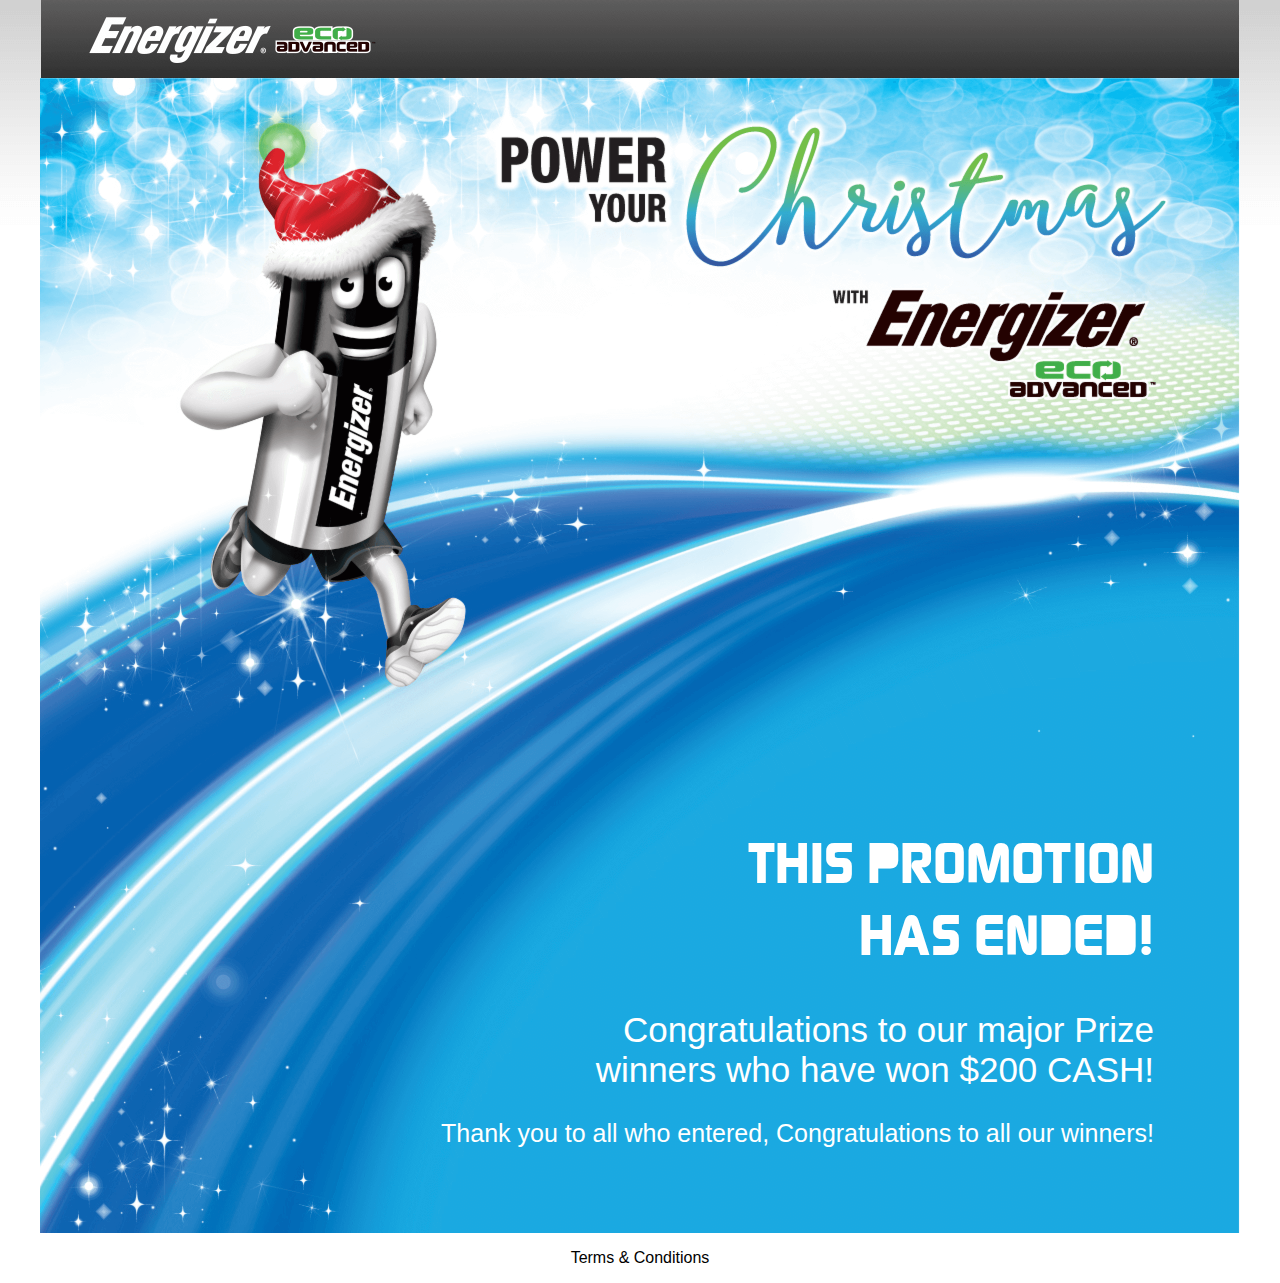
<file: index.html>
<!DOCTYPE HTML>
<html>
<head>
  <title>Energizer</title>
  <link rel="stylesheet" type="text/css" href="style.css">
</head>

<body>
  <div class="container">
    <div class="content">
      <h1>THIS PROMOTION<br>HAS ENDED!</h1>  
      <h2>Congratulations to our major Prize<br>winners who have won $200 CASH!</h2>
      <!-- <div class="three-columns"> -->
      <!--   <div class="item"> -->
      <!--     <h2 class="title">NSW</h2> --> 
      <!--     <h2>K.Colins</h2> --> 
      <!--     <h2>N.Bayley</h2> --> 
      <!--   </div>  -->
      <!--   <div class="item middle"> -->
      <!--     <h2 class="title">QLD</h2> --> 
      <!--     <h2>G.Hansen</h2> --> 
      <!--     <h2>K.Vicks</h2> --> 
      <!--   </div>  -->
      <!--   <div class="item"> -->
      <!--     <h2 class="title">VIC</h2> --> 
      <!--     <h2>S.Hamilton</h2> --> 
      <!--     <h2>C.Finlay</h2> --> 
      <!--   </div>  -->
      <!-- </div> -->
      <h3>Thank you to all who entered, Congratulations to all our winners!</h3> 
    </div> <!--content-->
    
  </div>
  <div class="footer">
    <p><a href="/terms.html">Terms & Conditions</a></p> 
  </div><!--footer-->
</body>

</html>
</file>
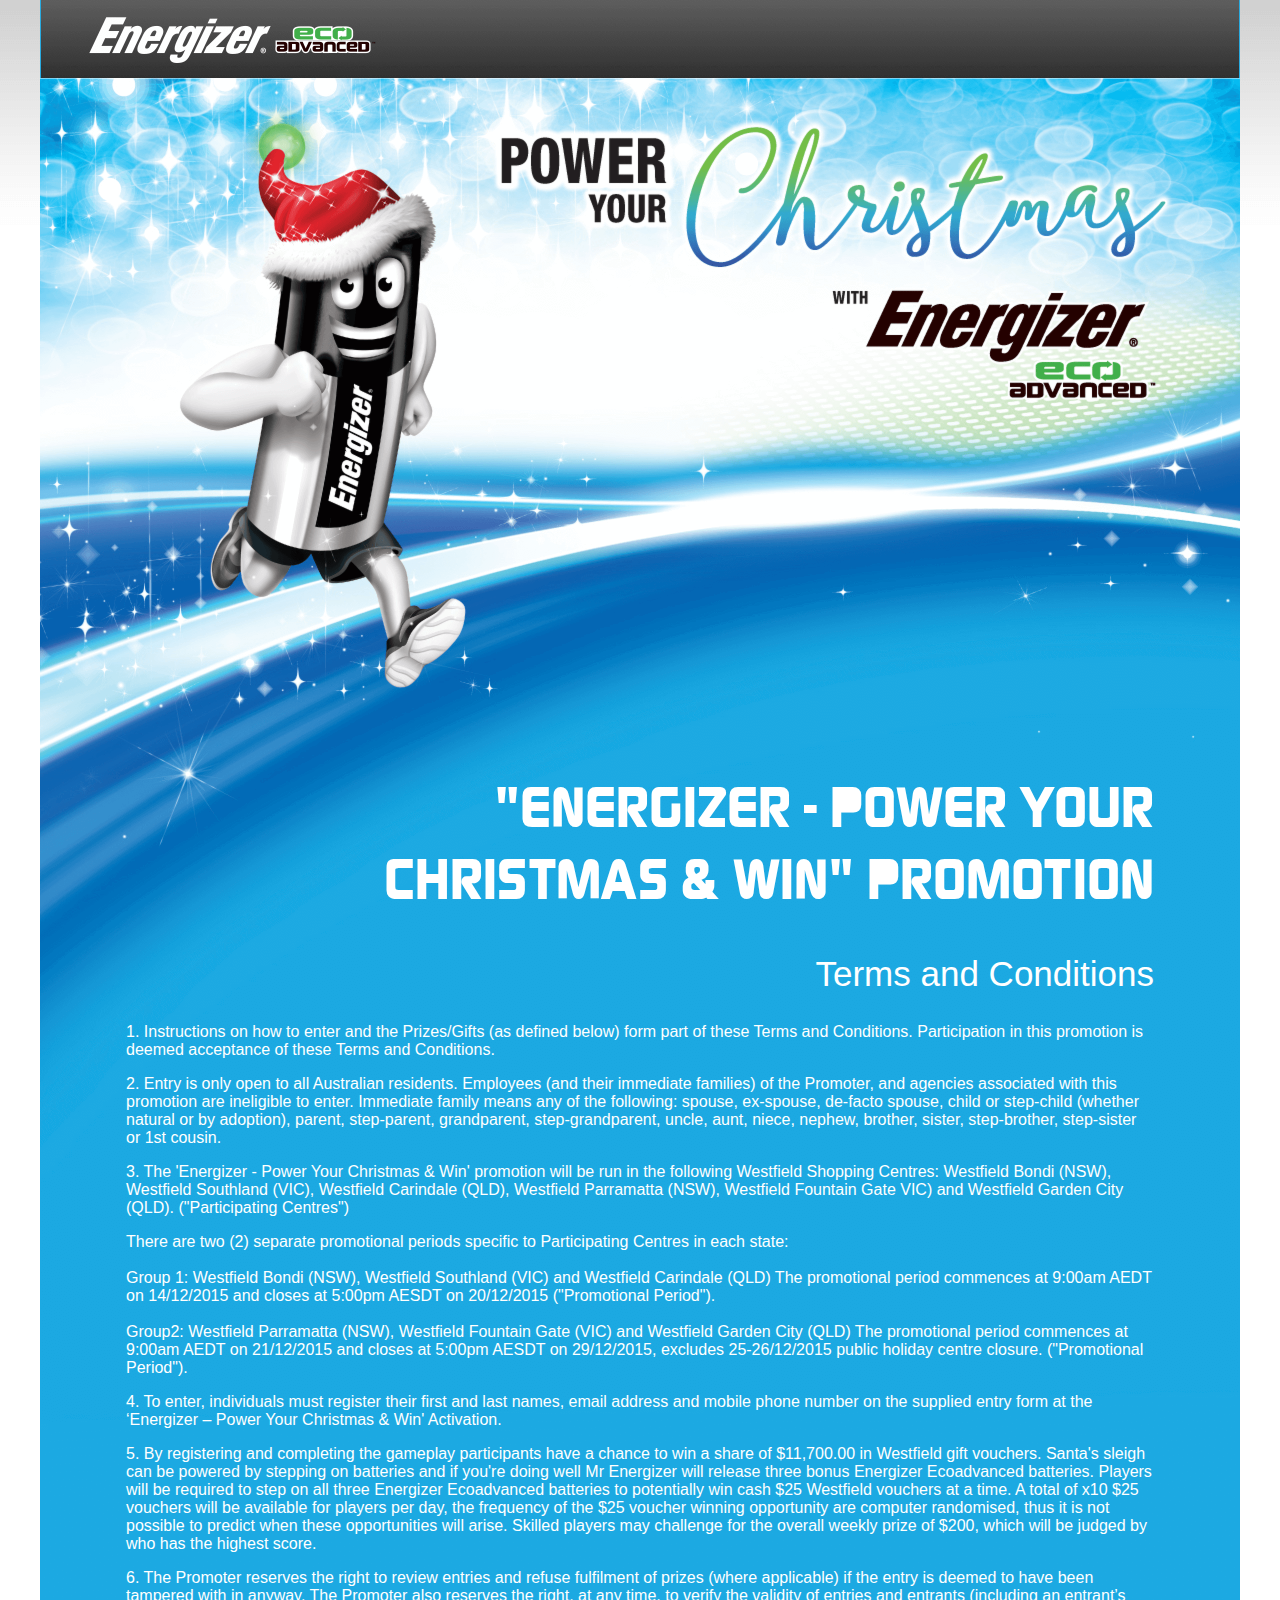
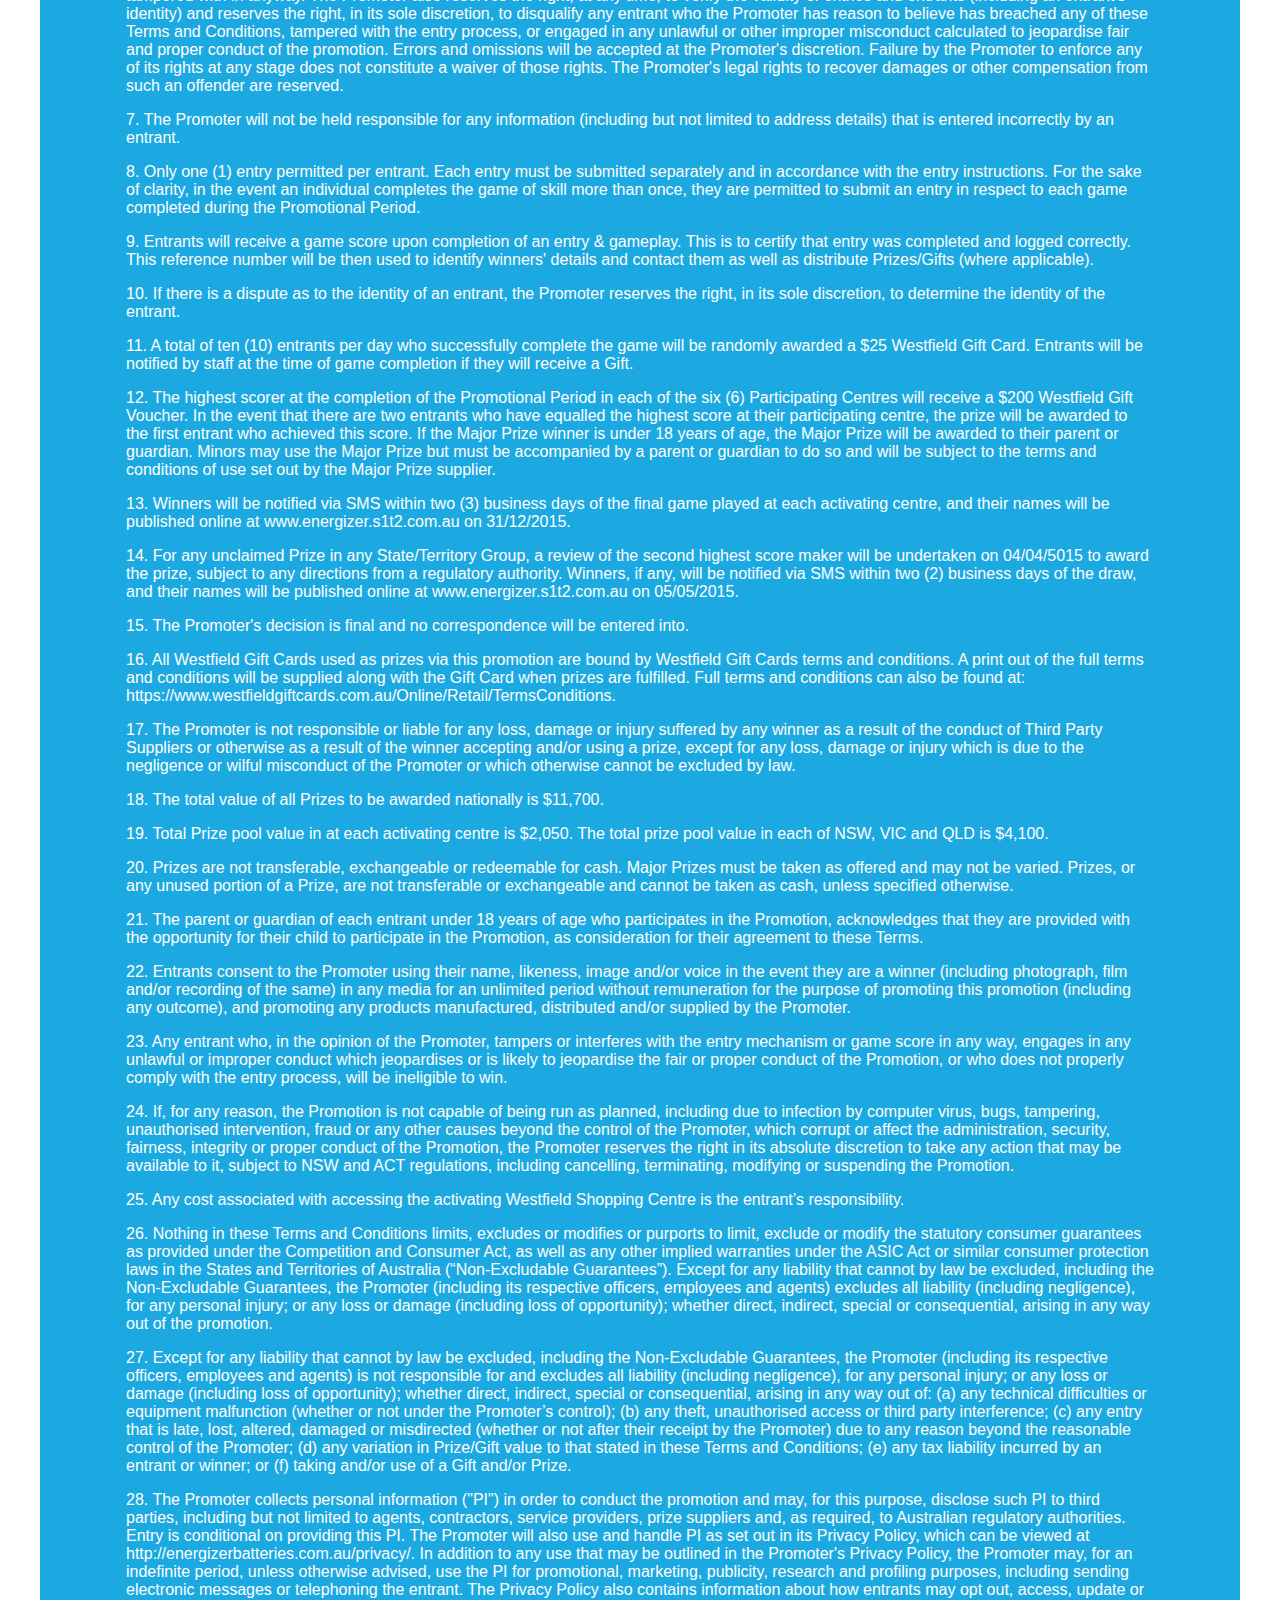
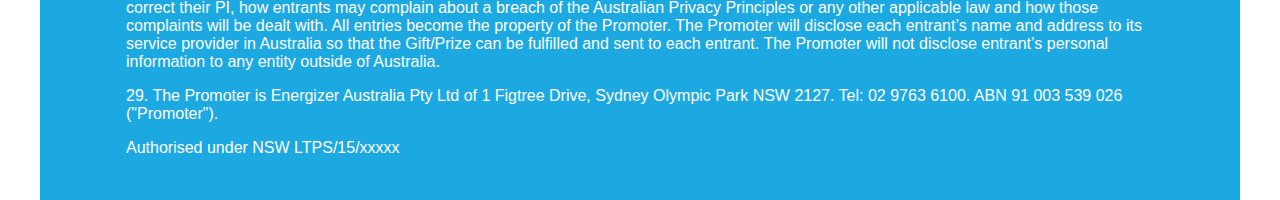
<file: terms.html>
<!DOCTYPE HTML>
<html>
<head>
  <title>Energizer</title>
  <link rel="stylesheet" type="text/css" href="terms.css">
</head>

<body>
  <div class="container">
    <div class="content">
      <h1>"ENERGIZER - POWER YOUR<br>CHRISTMAS & WIN" PROMOTION</h1>  
      <h2>Terms and Conditions</h2>
      <!-- <div class="three-columns"> -->
      <!--   <div class="item"> -->
      <!--     <h2 class="title">NSW</h2> --> 
      <!--     <h2>K.Colins</h2> --> 
      <!--     <h2>N.Bayley</h2> --> 
      <!--   </div>  -->
      <!--   <div class="item middle"> -->
      <!--     <h2 class="title">QLD</h2> --> 
      <!--     <h2>G.Hansen</h2> --> 
      <!--     <h2>K.Vicks</h2> --> 
      <!--   </div>  -->
      <!--   <div class="item"> -->
      <!--     <h2 class="title">VIC</h2> --> 
      <!--     <h2>S.Hamilton</h2> --> 
      <!--     <h2>C.Finlay</h2> --> 
      <!--   </div>  -->
      <!-- </div> -->
      <p>1. Instructions on how to enter and the Prizes/Gifts (as defined below) form part of these Terms and Conditions. Participation in this promotion is deemed acceptance of these Terms and Conditions.
      <p>2. Entry is only open to all Australian residents. Employees (and their immediate families) of the Promoter, and agencies associated with this promotion are ineligible to enter. Immediate family means any of the following: spouse, ex-spouse, de-facto spouse, child or step-child (whether natural or by adoption), parent, step-parent, grandparent, step-grandparent, uncle, aunt, niece, nephew, brother, sister, step-brother, step-sister or 1st cousin. </p>
      <p>3. The 'Energizer - Power Your Christmas & Win' promotion will be run in the following Westfield Shopping Centres: Westfield Bondi (NSW), Westfield Southland (VIC), Westfield Carindale (QLD), Westfield Parramatta (NSW), Westfield Fountain Gate VIC) and Westfield Garden City (QLD).  ("Participating Centres")</p>
    
      <p>There are two (2) separate promotional periods specific to Participating Centres in each state:<br><br>
      Group 1: Westfield Bondi (NSW), Westfield Southland (VIC) and Westfield Carindale (QLD) The promotional period commences at 9:00am AEDT on 14/12/2015 and closes at 5:00pm AESDT on 20/12/2015 ("Promotional Period").<br><br> 
      Group2: Westfield Parramatta (NSW), Westfield Fountain Gate (VIC) and Westfield Garden City (QLD) The promotional period commences at 9:00am AEDT on 21/12/2015 and closes at 5:00pm AESDT on 29/12/2015, excludes 25-26/12/2015 public holiday centre closure. ("Promotional Period").</p> 
      <p>4. To enter, individuals must register their first and last names, email address and mobile phone number on the supplied entry form at the ‘Energizer – Power Your Christmas & Win' Activation.</p>
      <p>5. By registering and completing the gameplay participants have a chance to win a share of $11,700.00 in Westfield gift vouchers. Santa's sleigh can be powered by stepping on batteries and if you're doing well Mr Energizer will release three bonus Energizer  Ecoadvanced batteries. Players will be required to step on all three Energizer Ecoadvanced batteries to potentially win cash $25 Westfield vouchers at a time. A total of x10 $25 vouchers will be available for players per day, the frequency of the $25 voucher winning opportunity are computer randomised, thus it is not possible to predict when these opportunities will arise. Skilled players may challenge for the overall weekly prize of $200, which will be judged by who has the highest score.</p>
    
      <p>6. The Promoter reserves the right to review entries and refuse fulfilment of prizes (where applicable) if the entry is deemed to have been tampered with in anyway. The Promoter also reserves the right, at any time, to verify the validity of entries and entrants (including an entrant’s identity) and reserves the right, in its sole discretion, to disqualify any entrant who the Promoter has reason to believe has breached any of these Terms and Conditions, tampered with the entry process, or engaged in any unlawful or other improper misconduct calculated to jeopardise fair and proper conduct of the promotion. Errors and omissions will be accepted at the Promoter's discretion. Failure by the Promoter to enforce any of its rights at any stage does not constitute a waiver of those rights. The Promoter's legal rights to recover damages or other compensation from such an offender are reserved.</p> 
      <p>7. The Promoter will not be held responsible for any information (including but not limited to address details) that is entered incorrectly by an entrant.</p>
      <p>8. Only one (1) entry permitted per entrant. Each entry must be submitted separately and in accordance with the entry instructions. For the sake of clarity, in the event an individual completes the game of skill more than once, they are permitted to submit an entry in respect to each game completed during the Promotional Period.</p>
    
      <p>9. Entrants will receive a game score upon completion of an entry & gameplay. This is to certify that entry was completed and logged correctly. This reference number will be then used to identify winners' details and contact them as well as distribute Prizes/Gifts (where applicable).</p>
      <p>10. If there is a dispute as to the identity of an entrant, the Promoter reserves the right, in its sole discretion, to determine the identity of the entrant.</p>
      <p>11. A total of ten (10) entrants per day who successfully complete the game will be randomly awarded a $25 Westfield Gift Card. Entrants will be notified by staff at the time of game completion if they will receive a Gift. </p>
      <p>12. The highest scorer at the completion of the Promotional Period in each of the six (6) Participating Centres will receive a $200 Westfield Gift Voucher. In the event that there are two entrants who have equalled the highest score at their participating centre, the prize will be awarded to the first entrant who achieved this score. If the Major Prize winner is under 18 years of age, the Major Prize will be awarded to their parent or guardian. Minors may use the Major Prize but must be accompanied by a parent or guardian to do so and will be subject to the terms and conditions of use set out by the Major Prize supplier.</p>
      <p>13. Winners will be notified via SMS within two (3) business days of the final game played at each activating centre, and their names will be published online at www.energizer.s1t2.com.au on 31/12/2015.</p>
      <p>14. For any unclaimed Prize in any State/Territory Group, a review of the second highest score maker will be undertaken on 04/04/5015 to award the prize, subject to any directions from a regulatory authority. Winners, if any, will be notified via SMS within two (2) business days of the draw, and their names will be published online at www.energizer.s1t2.com.au on 05/05/2015.</p>
      <p>15. The Promoter's decision is final and no correspondence will be entered into.</p>
      <p>16. All Westfield Gift Cards used as prizes via this promotion are bound by Westfield Gift Cards terms and conditions. A print out of the full terms and conditions will be supplied along with the Gift Card when prizes are fulfilled. Full terms and conditions can also be found at: https://www.westfieldgiftcards.com.au/Online/Retail/TermsConditions.</p>
      <p>17. The Promoter is not responsible or liable for any loss, damage or injury suffered by any winner as a result of the conduct of Third Party Suppliers or otherwise as a result of the winner accepting and/or using a prize, except for any loss, damage or injury which is due to the negligence or wilful misconduct of the Promoter or which otherwise cannot be excluded by law.</p>
    
      <p>18. The total value of all Prizes to be awarded nationally is $11,700.</p>
      <p>19. Total Prize pool value in at each activating centre is $2,050. The total prize pool value in each of NSW, VIC and QLD is $4,100.</p>
      <p>20. Prizes are not transferable, exchangeable or redeemable for cash. Major Prizes must be taken as offered and may not be varied. Prizes, or any unused portion of a Prize, are not transferable or exchangeable and cannot be taken as cash, unless specified otherwise.</p>
      <p>21. The parent or guardian of each entrant under 18 years of age who participates in the Promotion, acknowledges that they are provided with the opportunity for their child to participate in the Promotion, as consideration for their agreement to these Terms.</p>
      <p>22. Entrants consent to the Promoter using their name, likeness, image and/or voice in the event they are a winner (including photograph, film and/or recording of the same) in any media for an unlimited period without remuneration for the purpose of promoting this promotion (including any outcome), and promoting any products manufactured, distributed and/or supplied by the Promoter.</p>
      <p>23. Any entrant who, in the opinion of the Promoter, tampers or interferes with the entry mechanism or game score in any way, engages in any unlawful or improper conduct which jeopardises or is likely to jeopardise the fair or proper conduct of the Promotion, or who does not properly comply with the entry process, will be ineligible to win.</p>
      <p>24. If, for any reason, the Promotion is not capable of being run as planned, including due to infection by computer virus, bugs, tampering, unauthorised intervention, fraud or any other causes beyond the control of the Promoter, which corrupt or affect the administration, security, fairness, integrity or proper conduct of the Promotion, the Promoter reserves the right in its absolute discretion to take any action that may be available to it, subject to NSW and ACT regulations, including cancelling, terminating, modifying or suspending the Promotion.</p>
      <p>25. Any cost associated with accessing the activating Westfield Shopping Centre is the entrant’s responsibility.</p>
      <p>26. Nothing in these Terms and Conditions limits, excludes or modifies or purports to limit, exclude or modify the statutory consumer guarantees as provided under the Competition and Consumer Act, as well as any other implied warranties under the ASIC Act or similar consumer protection laws in the States and Territories of Australia (“Non-Excludable Guarantees”). Except for any liability that cannot by law be excluded, including the Non-Excludable Guarantees, the Promoter (including its respective officers, employees and agents) excludes all liability (including negligence), for any personal injury; or any loss or damage (including loss of opportunity); whether direct, indirect, special or consequential, arising in any way out of the promotion.</p>
      <p>27. Except for any liability that cannot by law be excluded, including the Non-Excludable Guarantees, the Promoter (including its respective officers, employees and agents) is not responsible for and excludes all liability (including negligence), for any personal injury; or any loss or damage (including loss of opportunity); whether direct, indirect, special or consequential, arising in any way out of: (a) any technical difficulties or equipment malfunction (whether or not under the Promoter’s control); (b) any theft, unauthorised access or third party interference; (c) any entry that is late, lost, altered, damaged or misdirected (whether or not after their receipt by the Promoter) due to any reason beyond the reasonable control of the Promoter; (d) any variation in Prize/Gift value to that stated in these Terms and Conditions; (e) any tax liability incurred by an entrant or winner; or (f) taking and/or use of a Gift and/or Prize.</p>
      <p>28. The Promoter collects personal information ("PI") in order to conduct the promotion and may, for this purpose, disclose such PI to third parties, including but not limited to agents, contractors, service providers, prize suppliers and, as required, to Australian regulatory authorities. Entry is conditional on providing this PI. The Promoter will also use and handle PI as set out in its Privacy Policy, which can be viewed at http://energizerbatteries.com.au/privacy/. In addition to any use that may be outlined in the Promoter's Privacy Policy, the Promoter may, for an indefinite period, unless otherwise advised, use the PI for promotional, marketing, publicity, research and profiling purposes, including sending electronic messages or telephoning the entrant. The Privacy Policy also contains information about how entrants may opt out, access, update or correct their PI, how entrants may complain about a breach of the Australian Privacy Principles or any other applicable law and how those complaints will be dealt with. All entries become the property of the Promoter. The Promoter will disclose each entrant’s name and address to its service provider in Australia so that the Gift/Prize can be fulfilled and sent to each entrant. The Promoter will not disclose entrant’s personal information to any entity outside of Australia.</p>
      <p>29. The Promoter is Energizer Australia Pty Ltd of 1 Figtree Drive, Sydney Olympic Park NSW 2127. Tel: 02 9763 6100. ABN 91 003 539 026 ("Promoter").</p>
      <p>Authorised under NSW LTPS/15/xxxxx</p>
    </div> <!--content-->
    
  </div>
</body>

</html>
</file>
<file: style.css>
@font-face {
  font-family: 'DigitalSansEF-Bold';
  src: url('fonts/DigitalSansEF-Bold.ttf');
  font-weight: bold;
}


body,
html{
  margin: 0;
  font-family: 'Helvetica Neue', Helvetica, Arial, sans-serif;
  font-weight: 300;
}

body {
  background: #fff url('images/background.png') 0 0 repeat-x;
}

h1,
h2,
h3,
h4,
h5,
a,
p {
  color: #fff;
  font-weight: 400;
}
h1 {
  font-size: 60px;
}
h2 {
  font-size: 35px;
}
h3 {
  font-size: 25px;
}
.container {
  width: 1200px;
  margin: 0 auto;
  background: url('images/img.png');
  background-size: 1200px 1233px;
  height: 1233px;
  position: relative;
}

.container .content {
  position: absolute;
  right: 0;
  bottom: 0;
  text-align: right; 
  padding: 60px 86px; 
}

.container .content h1 {
  font-family: 'DigitalSansEF-Bold';
  font-size: 60px;
}

.container .content .three-columns {
  display: inline-block;
}

.container .content .three-columns .item{
  float: left;
}
.container .content .three-columns .middle{
  margin: 0 80px;
}
.container .content .three-columns .item h2{
  margin: 0; 
}
.container .content .three-columns .item .title{
  font-weight: 700;
}

.footer p {
  color: #000;
  text-align: center;
}

.footer a {
  color: #000;
  text-decoration: none;
}

.footer a:hover {
  text-decoration: underline;
}
</file>
<file: terms.css>
@font-face {
  font-family: 'DigitalSansEF-Bold';
  src: url('fonts/DigitalSansEF-Bold.ttf');
  font-weight: bold;
}


body,
html{
  margin: 0;
  font-family: 'Helvetica Neue', Helvetica, Arial, sans-serif;
  font-weight: 300;
}

body {
  background: #ffffff url('images/background.png') 0 0 repeat-x;
}

h1,
h2,
h3,
h4,
h5,
a,
p {
  color: #fff;
  font-weight: 400;
}
h1 {
  font-size: 55px;
}
h2 {
  font-size: 35px;
}
h3 {
  font-size: 25px;
}
.container {
  width: 1200px;
  height: 3400px;
  margin: 0 auto;
  background: rgb(41, 170, 223) url('images/term-img.png') no-repeat;
  background-size: 1200px 4378px;
  position: relative;
}

.container .content {
  position: absolute;
  top: 670px; 
  right: 0;
  bottom: 0;
  text-align: right; 
  padding: 60px 86px; 
}

.container .content h1 {
  font-family: 'DigitalSansEF-Bold';
  font-size: 60px;
}

.container .content p {
  text-align: left;
  font-weight: 300;
}

.container .content .three-columns {
  display: inline-block;
}

.container .content .three-columns .item{
  float: left;
}
.container .content .three-columns .middle{
  margin: 0 80px;
}
.container .content .three-columns .item h2{
  margin: 0; 
}
.container .content .three-columns .item .title{
  font-weight: 700;
}

.footer p {
  color: #000;
  text-align: center;
}

.footer a {
  color: #000;
  text-decoration: none;
}

.footer a:hover {
  text-decoration: underline;
}
</file>
